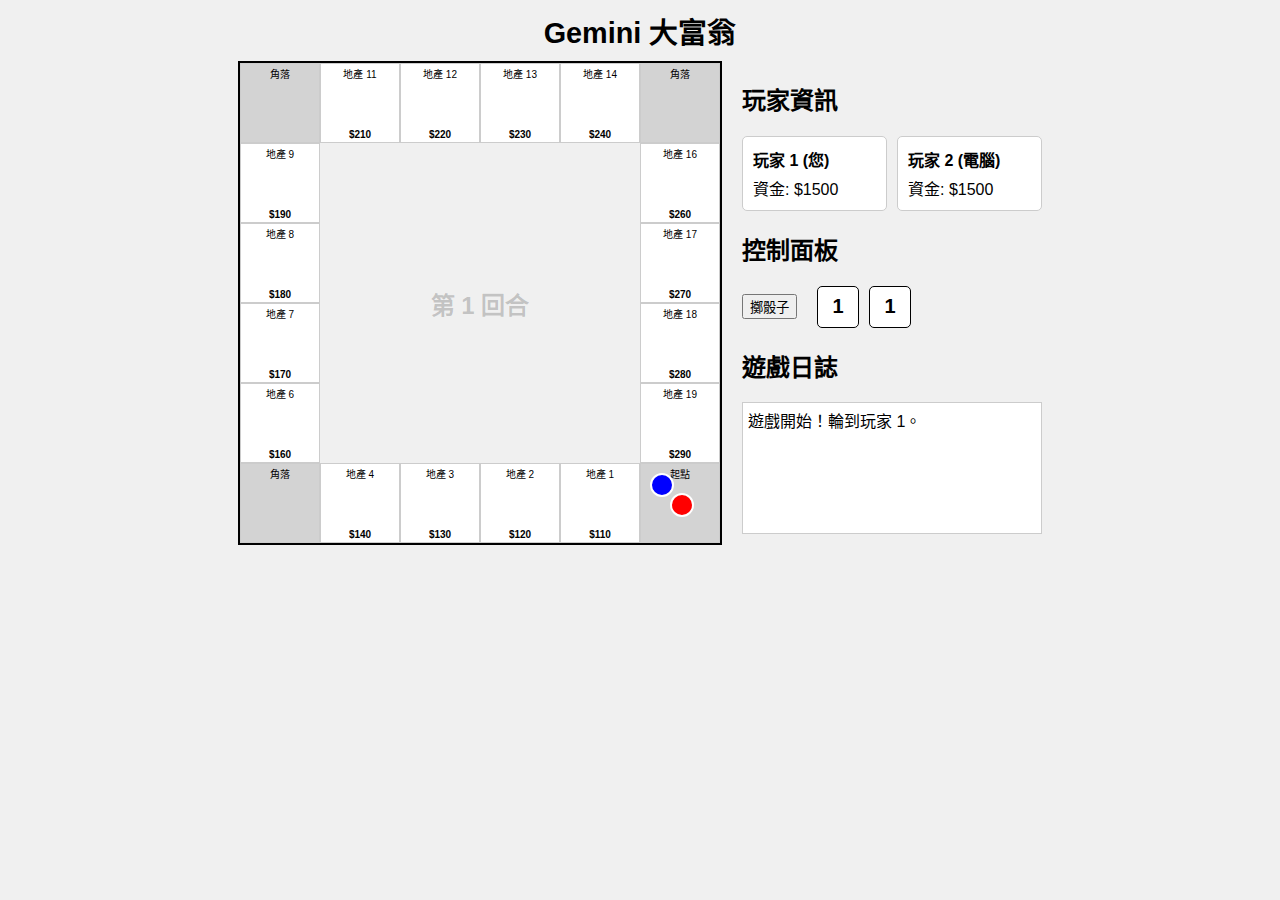
<file: Monopoly/index.html>
<!DOCTYPE html>
<html lang="zh-TW">
<head>
    <meta charset="UTF-8">
    <meta name="viewport" content="width=device-width, initial-scale=1.0">
    <title>Gemini 大富翁</title>
    <link rel="stylesheet" href="style.css">
</head>
<body>
    <div class="main-wrapper">
        <h1>Gemini 大富翁</h1>
        <div class="game-container">
            <div id="game-board">
            <div id="round-counter"></div>
        </div>
            <div class="sidebar">
                <div id="player-info">
                    <h2>玩家資訊</h2>
                    <div class="player-info-container">
                        <div id="player1-info" class="player-info-box">
                            <strong>玩家 1 (您)</strong>
                            <p>資金: $<span id="player1-money">1500</span></p>
                        </div>
                        <div id="player2-info" class="player-info-box">
                            <strong>玩家 2 (電腦)</strong>
                            <p>資金: $<span id="player2-money">1500</span></p>
                        </div>
                    </div>
                </div>
                <div id="controls">
                    <h2>控制面板</h2>
                    <div class="controls-container">
                        <button id="roll-dice-btn">擲骰子</button>
                        <div id="dice-container">
                            <div class="die" id="die1">1</div>
                            <div class="die" id="die2">1</div>
                        </div>
                    </div>
                </div>
                <div id="decision-panel" style="display: none;">
                    <p id="decision-text"></p>
                    <button id="buy-btn">購買</button>
                    <button id="build-btn" style="display: none;">蓋房子</button>
                    <button id="pass-btn">放棄</button>
                </div>
                <div id="log">
                    <h2>遊戲日誌</h2>
                    <div id="log-content"></div>
                </div>
            </div>
        </div>
    </div>
    <script src="script.js"></script>
</body>
</html>
</file>
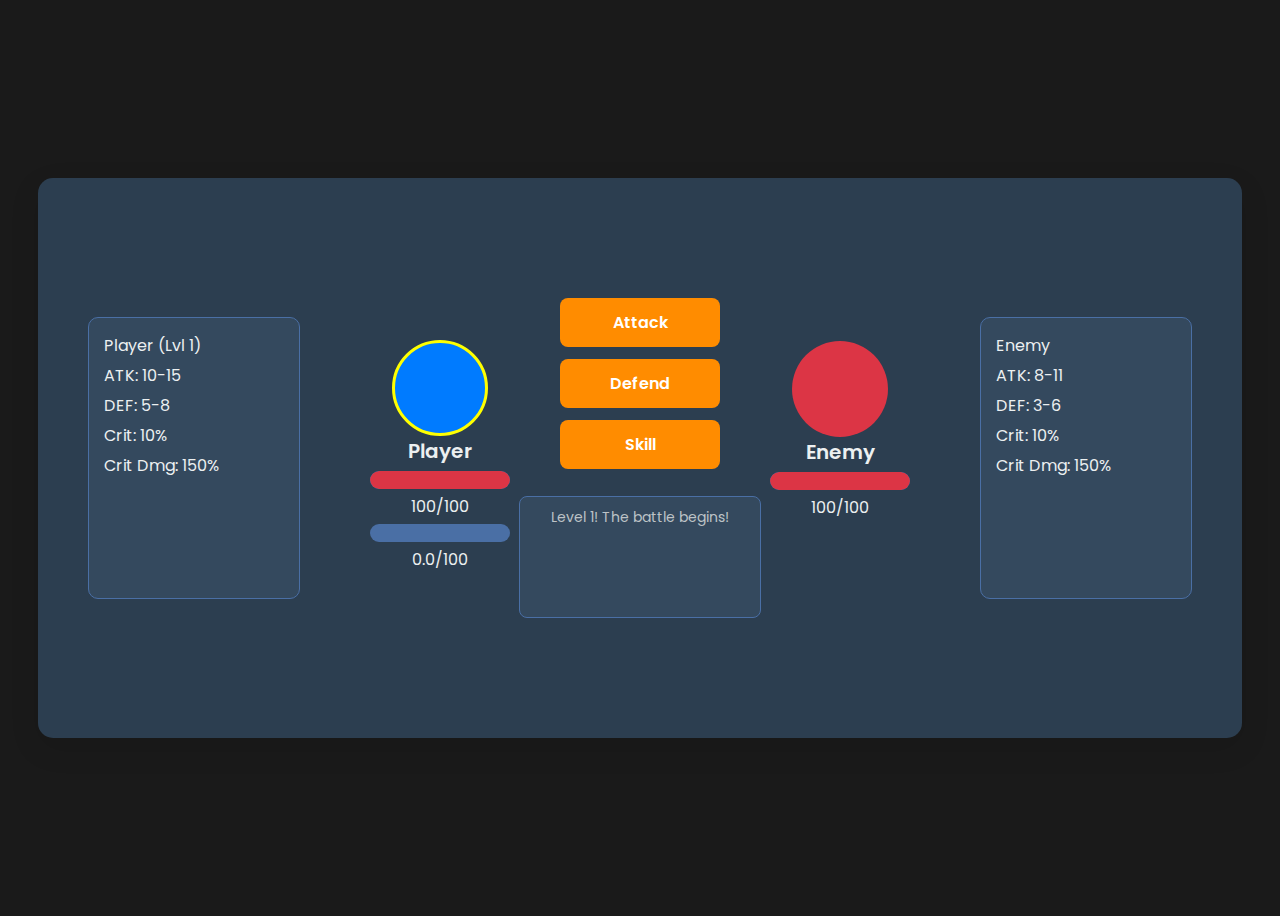
<file: TurnBasedBattle/index.html>
<!DOCTYPE html>
<html>
<head>
    <title>Turn-Based Battle</title>
    <link rel="stylesheet" type="text/css" href="style.css">
</head>
<body>
    <div id="game-container">
        <div id="stats-area">
            <div id="player-stats" class="stats-panel"></div>
        </div>
        <div id="battle-area">
            <div id="player" class="character">
                <div class="icon"></div>
                <div class="name">Player</div>
                <div class="hp-bar-container">
                    <div id="player-hp" class="hp-bar"></div>
                </div>
                <div id="player-hp-text" class="hp-text"></div>
                <div class="rage-bar-container">
                    <div id="player-rage" class="rage-bar"></div>
                </div>
                <div id="player-rage-text" class="rage-text"></div>
            </div>
            <div id="center-area">
                <div id="action-menu">
                    <button data-action="attack">Attack</button>
                    <button data-action="defend">Defend</button>
                    <button data-action="skill">Skill</button>
                </div>
                <div id="skill-menu" class="hidden">
                    <button data-skill="heavy-strike" data-description="Deal 125% ATK damage, 70% chance to stun for 2 turns. Cost: 5 Rage. CD: 4 turns.">Heavy Strike</button>
                    <button data-skill="reckless-attack" data-description="Consume 20% current HP. Deal 150% ATK + HP consumed damage. Cost: 8 Rage. CD: 4 turns.">Reckless Attack</button>
                    <button data-skill="back">Back</button>
                </div>
                <div id="log-message" class="log-container"></div>
                <div id="tooltip" class="hidden"></div>
            </div>
            <div id="enemy" class="character">
                <div id="enemy-status-effects" class="status-effects-container"></div>
                <div class="icon"></div>
                <div class="name">Enemy</div>
                <div class="hp-bar-container">
                    <div id="enemy-hp" class="hp-bar"></div>
                </div>
                <div id="enemy-hp-text" class="hp-text"></div>
            </div>
        </div>
        <div id="enemy-stats-area">
            <div id="enemy-stats" class="stats-panel"></div>
        </div>
    <div id="game-over-screen" class="hidden">
        <div id="game-over-message"></div>
        <button id="restart-button" class="hidden">Restart</button>
    </div>

    <div id="level-up-screen" class="hidden">
        <h2>Level Up!</h2>
        <p>Choose your upgrades to continue.</p>
        <div class="skill-choice-container">
            <h3>Choice 1: Stat Boost</h3>
            <div id="skill-choice-1">
                <!-- Skill options will be populated by JS -->
            </div>
        </div>
        <div class="skill-choice-container">
            <h3>Choice 2: Passive Skill</h3>
            <div id="skill-choice-2">
                <!-- Skill options will be populated by JS -->
            </div>
        </div>
        <button id="next-level-button" class="hidden">Next Level</button>
    </div>

    <div id="tooltip" class="hidden"></div>

    <script src="script.js"></script>
</body>
</html>
</file>
<file: Monopoly/style.css>
body {
    font-family: sans-serif;
    background-color: #f0f0f0;
    margin: 0;
    padding: 10px 20px; /* Reduced top/bottom padding */
    display: flex;
    justify-content: center;
    align-items: flex-start;
    min-height: 100vh;
    box-sizing: border-box;
}

.main-wrapper {
    display: flex;
    flex-direction: column;
    align-items: center;
    gap: 10px; /* Reduced gap */
}

h1 {
    margin: 0;
    font-size: 1.8em; /* Even smaller */
}

.game-container {
    display: flex;
    gap: 20px;
}

#game-board {
    display: grid;
    grid-template-columns: repeat(6, 80px);
    grid-template-rows: repeat(6, 80px);
    border: 2px solid black;
    width: 480px;
    height: 480px;
    position: relative;
}

.cell {
    border: 1px solid #ccc;
    box-sizing: border-box;
    position: relative;
    display: flex;
    flex-direction: column;
    justify-content: space-between;
    align-items: center;
    font-size: 10px;
    text-align: center;
    padding: 2px;
}

.cell .price {
    font-weight: bold;
}

.corner { background-color: #d3d3d3; }
.property { background-color: #fff; }

.player-token {
    width: 20px;
    height: 20px;
    border-radius: 50%;
    position: absolute;
    transition: all 0.5s ease;
    border: 2px solid white;
}

#player1-token {
    background-color: blue;
    z-index: 2;
    left: 10px;
    top: 10px;
}

#player2-token {
    background-color: red;
    z-index: 2;
    left: 30px;
    top: 10px;
}

.sidebar {
    width: 300px; /* Increased width */
}

.player-info-container {
    display: flex;
    gap: 10px;
}

.player-info-box {
    flex: 1;
    border: 1px solid #ccc;
    padding: 10px;
    border-radius: 5px;
    background-color: #fff;
}

.player-info-box p {
    margin-top: 5px;
    margin-bottom: 0;
}

.controls-container {
    display: flex;
    align-items: center;
    gap: 20px;
}

#dice-container {
    display: flex;
    gap: 10px;
}

.die {
    width: 40px;
    height: 40px;
    border: 1px solid black;
    border-radius: 5px;
    display: flex;
    justify-content: center;
    align-items: center;
    font-size: 20px;
    font-weight: bold;
    background-color: white;
}

#decision-panel {
    margin-top: 15px;
    padding: 15px;
    border: 1px solid #999;
    border-radius: 5px;
    background-color: #fffbe6;
}

#decision-panel button {
    margin-top: 10px;
    margin-right: 5px;
}

#log-content {
    height: 120px; /* Further reduced */
    overflow-y: scroll;
    border: 1px solid #ccc;
    padding: 5px;
    background-color: #fff;
}

.house-container {
    position: absolute;
    right: 2px;
    top: 2px;
    display: flex;
    flex-direction: column;
    gap: 2px;
}

.house {
    width: 8px;
    height: 8px;
    background-color: #28a745; /* Green */
    border: 1px solid #000;
}

.hotel {
    width: 12px;
    height: 12px;
    background-color: #28a745; /* Green */
    border: 1px solid #000;
}

#round-counter {
    position: absolute;
    top: 50%;
    left: 50%;
    transform: translate(-50%, -50%);
    font-size: 24px;
    font-weight: bold;
    color: rgba(0, 0, 0, 0.2);
    z-index: 1; /* Below player tokens */
    pointer-events: none; /* Make it non-interactive */
}
</file>
<file: TurnBasedBattle/style.css>
@import url('https://fonts.googleapis.com/css2?family=Poppins:wght@400;600&display=swap');

body {
    font-family: 'Poppins', sans-serif;
    display: flex;
    justify-content: center;
    align-items: center;
    min-height: 100vh;
    background-color: #1a1a1a;
    color: #ecf0f1;
    opacity: 0;
    transition: opacity 0.5s ease-in-out;
    overflow: hidden;
}

#game-container {
    display: flex;
    align-items: center;
    text-align: center;
    background-color: #2c3e50;
    padding: 30px;
    border-radius: 15px;
    box-shadow: 0 10px 30px rgba(0, 0, 0, 0.1);
    min-height: 500px;
    position: relative; /* Needed for absolute positioning of screens */
}

#stats-area, #enemy-stats-area {
    padding: 20px;
}

.stats-panel {
    width: 180px;
    padding: 15px;
    border-radius: 10px;
    background-color: #34495e;
    text-align: left;
    border: 1px solid #4a6fa5;
    height: 250px; /* Give a fixed height */
    display: flex;
    flex-direction: column;
}

.stats-panel div {
    margin-bottom: 5px;
}

#battle-area {
    display: flex;
    align-items: center;
    margin: 0 30px;
}

.character {
    width: 180px;
    height: 250px;
    display: flex;
    flex-direction: column;
    justify-content: center;
    align-items: center;
    font-size: 18px;
    position: relative;
}

.status-effects-container {
    display: flex;
    justify-content: center;
    margin-bottom: 5px;
    min-height: 20px;
}

.status-icon {
    background-color: #f39c12;
    color: #fff;
    font-size: 10px;
    padding: 2px 5px;
    border-radius: 3px;
    margin: 0 2px;
}

.icon {
    width: 90px;
    height: 90px;
    border-radius: 50%;
    border: 3px solid transparent;
    transition: border-color 0.3s ease-in-out;
}

.turn-indicator-border {
    border-color: yellow;
}

#player .icon {
    background-color: #007bff;
}

#enemy {
    margin-top: -75px;
}

#enemy .icon {
    background-color: #dc3545;
}

.name {
    font-weight: 600;
    font-size: 20px;
    margin-bottom: 5px;
}

.hp-bar-container, .rage-bar-container {
    width: 140px;
    height: 18px;
    background-color: #4a6fa5;
    border-radius: 9px;
    margin-bottom: 5px;
    overflow: hidden;
}

.hp-bar {
    height: 100%;
    background-color: #dc3545;
    border-radius: 9px;
    transition: width 0.5s ease-in-out;
}

.hp-text, .rage-text {
    font-size: 16px;
    margin-bottom: 5px;
}

.rage-bar {
    height: 100%;
    background-color: #ffc107;
    border-radius: 9px;
    transition: width 0.5s ease-in-out;
}

#center-area {
    display: flex;
    flex-direction: column;
    align-items: center;
    justify-content: center;
    width: 220px;
}

#action-menu button, #skill-menu button {
    font-family: 'Poppins', sans-serif;
    color: #fff;
    border: none;
    padding: 12px 24px;
    border-radius: 8px;
    cursor: pointer;
    margin-bottom: 12px;
    width: 160px;
    font-size: 16px;
    font-weight: 600;
    transition: background-color 0.3s, transform 0.1s;
}

#action-menu button {
    background-color: #ff8c00;
}

#action-menu button:hover {
    background-color: #cc7000;
}

#skill-menu button {
    background-color: #17a2b8;
}

#skill-menu button:hover {
    background-color: #138496;
}

#action-menu button:active, #skill-menu button:active {
    transform: scale(0.98);
}

#action-menu button:disabled, #skill-menu button:disabled {
    background-color: #5a6268;
    cursor: not-allowed;
}

#log-message {
    margin-top: 15px;
    color: #bdc3c7;
    height: 100px;
    width: 100%;
    padding: 10px;
    border-radius: 8px;
    background-color: #34495e;
    border: 1px solid #4a6fa5;
    font-size: 14px;
    overflow-y: auto; /* Add scroll for long messages */
}

#tooltip {
    position: fixed; /* Use fixed to position relative to viewport */
    background-color: rgba(0, 0, 0, 0.8);
    color: #fff;
    padding: 8px;
    border-radius: 5px;
    font-size: 12px;
    pointer-events: none;
    z-index: 1000;
    max-width: 200px;
    text-align: left;
}

/* --- Overlay Screens --- */
#game-over-screen, #level-up-screen {
    position: absolute;
    top: 0;
    left: 0;
    right: 0;
    bottom: 0;
    background-color: rgba(0, 0, 0, 0.75);
    display: flex;
    flex-direction: column;
    justify-content: center;
    align-items: center;
    color: #fff;
    text-align: center;
    padding: 20px;
    z-index: 100;
}

#game-over-message {
    font-size: 52px;
    margin-bottom: 20px;
}

#restart-button, #next-level-button {
    font-family: 'Poppins', sans-serif;
    color: #fff;
    border: none;
    padding: 15px 30px;
    border-radius: 8px;
    cursor: pointer;
    font-size: 24px;
    font-weight: 600;
    transition: background-color 0.3s;
}

#restart-button {
    background-color: #dc3545;
}

#restart-button:hover {
    background-color: #c82333;
}

#next-level-button {
    background-color: #28a745;
    margin-top: 20px;
}

#next-level-button:hover {
    background-color: #218838;
}

/* --- Level Up Screen Specifics --- */
#level-up-screen h2 {
    font-size: 40px;
    margin-bottom: 10px;
}

#level-up-screen p {
    font-size: 18px;
    margin-bottom: 25px;
}

.skill-choice-container {
    margin: 15px 0;
    width: 80%;
}

.skill-choice-container h3 {
    font-size: 22px;
    color: #ffc107;
    margin-bottom: 10px;
}

.skill-choice-container button {
    font-family: 'Poppins', sans-serif;
    background-color: #007bff;
    color: white;
    border: none;
    border-radius: 5px;
    padding: 12px 15px;
    margin: 5px;
    cursor: pointer;
    transition: background-color 0.3s;
    width: auto; /* Adjust width automatically */
    font-size: 14px;
}

.skill-choice-container button:hover {
    background-color: #0056b3;
}

.skill-choice-container p {
    font-size: 16px;
    color: #28a745;
}

.hidden {
    display: none;
}

.character.damaged {
    animation: shake 0.4s;
}

@keyframes shake {
    0%, 100% { transform: translateX(0); }
    25% { transform: translateX(-6px); }
    75% { transform: translateX(6px); }
}
</file>
